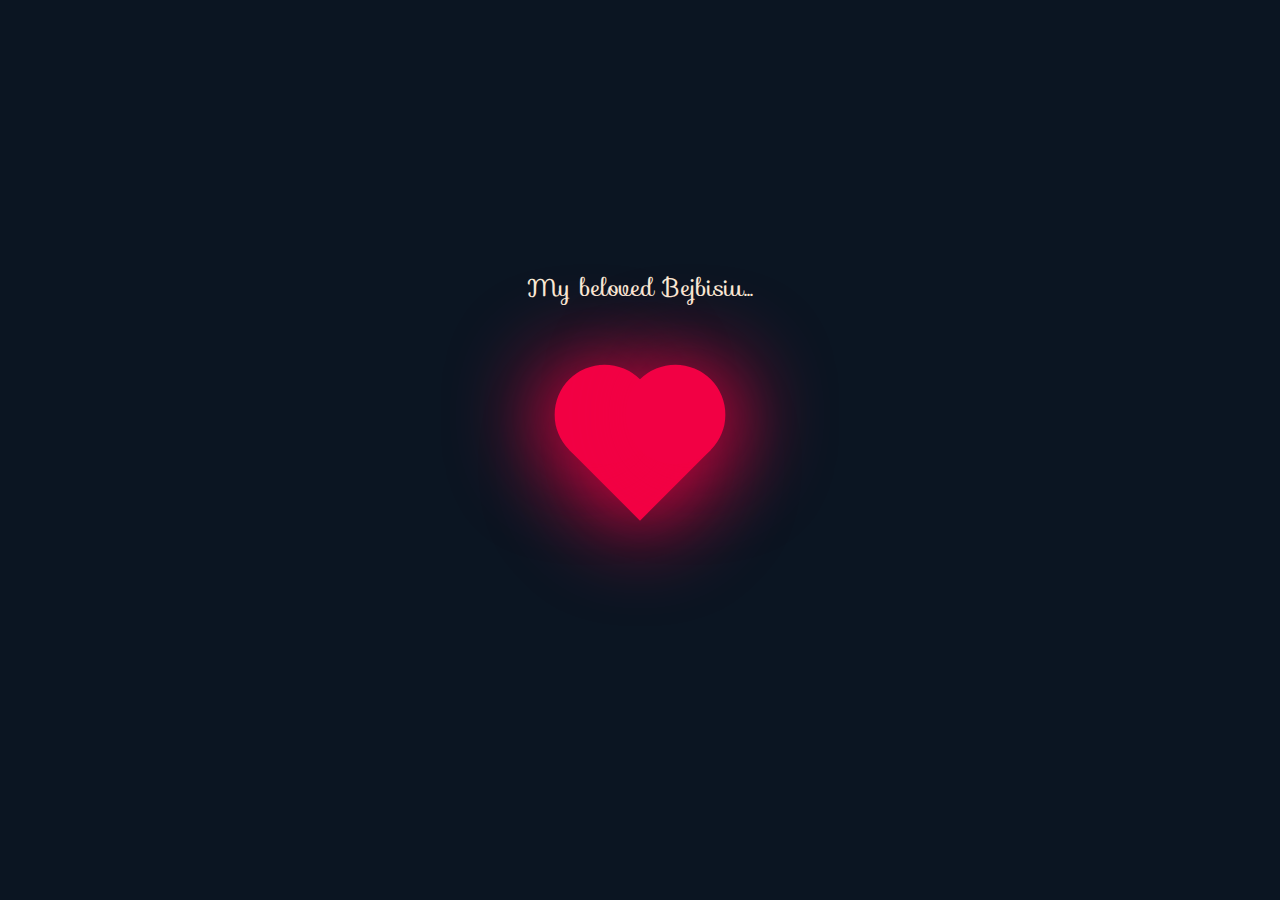
<file: index.html>
<!DOCTYPE html>
<html lang="en">
<head>
    <meta charset="UTF-8">
    <meta name="viewport" content="width=device-width, initial-scale=1.0">
    <title>Will You Be My Valentino?</title>
    <link rel="stylesheet" href="style.css">
    <link rel="shortcut icon" type="serduszko" href="pixel_heart.png">
    <link rel="stylesheet" href="https://fonts.googleapis.com/css?family=Sofia">

</head>

<body>
    
    <div class="container" id="heart_container">
        <div class="YAY" id="yayText">Yaaasssss</div>
        <div class="text1">My beloved Bejbisiu...</div>
        <div class="heart"></div>
        <div class="text2">Will you be my Walentynka?</div>
        <button class="button" id="button">Duh!</button>
    </div>
    <script src="script.js"></script>
</body>
</html>
</file>
<file: style.css>
body {
    margin: 0;
    padding: 0;
    min-height: 100vh;
    display: flex;
    align-items: center;
    justify-content: center;
    background: #0b1522;
}
.container{
    height: 100%;
    width: 100%;
    display: flex;
    align-items: center;
    justify-content: center;
    flex-direction: column;
    transition: opacity 1s ease;
    opacity: 1;
}
.YAY{
    color: antiquewhite;
    font-size: 72px;
    font-family: "Sofia", sans-serif;
    opacity: 0;
}
.text1{
    color: antiquewhite;
    font-size: 24px;
    font-family: "Sofia", sans-serif;
    padding-bottom: 120px;
    padding-top: 10;
    top: 0%;
}

.text2{
    color: antiquewhite;
    font-size: 24px;
    font-family: "Sofia", sans-serif;
    opacity: 0;
    transition: opacity 1.5s ease;
    padding: 120px;
    top: 0%;
}
.button {
    height: 40px;
    width: 60px;
    opacity: 0;
    background-color: #f20044;
    font-size: 16px;
    font-family: "Sofia", sans-serif;
    color: white;
    border: none;
    cursor: pointer;
    border-radius: 10px;
    box-shadow: 2px 6px 6px #380010;
    transition: opacity 1.5s ease 1s;
}

.heart {
    height: 100px;
    width: 100px;
    background: #f20044;
    position: absolute;
    transform: rotate(-45deg);
    box-shadow: -10px 10px 90px #f20044;
    animation: heart 0.6s linear infinite;
}

@keyframes heart {
    0% {transform: rotate(-45deg) scale(1.07);}
    70% {transform: rotate(-45deg) scale(1.0);}
    100% {transform: rotate(-45deg) scale(1.1);}
}

.heart:before {
    content: '';
    position: absolute;
    height: 100px;
    width: 100px;
    background: #f20044;
    top: -50%;
    border-radius: 50px;
    box-shadow: -10px -10px 90px #f20044;
}

.heart::after {
    content: '';
    position: absolute;
    height: 100px;
    width: 100px;
    background: #f20044;
    right: -50%;
    border-radius: 50px;
    box-shadow: 10px 10px 90px #f20044;
}

.heart:hover + .text1 {
    opacity: 1;
}
.heart:hover + .text2 {
    opacity: 1;
}
.container:hover .button {
    opacity: 1;
}
span{
    position: absolute;
    pointer-events: none;
    filter: drop-shadow(0 0 15px rgba(0,0,0,0.5));
    animation: fadeInOut 1s linear infinite;
}
@keyframes fadeInout{
    0%,100%{
        opacity: 0;
    }
    20%,80%{
        opacity: 1;
    }
}
span::before{
    content: '';
    position: absolute;
    width: 100%;
    height: 100%;
    background: url(heart.png);
    background-size: cover;
    animation: moveShape 1s linear infinite;
}
@keyframes moveShape{
    0%{
        transform: translate(0) rotate(0deg);
    }
    100%{
        transform: translate(300px) rotate(360deg);
    }
}
</file>
